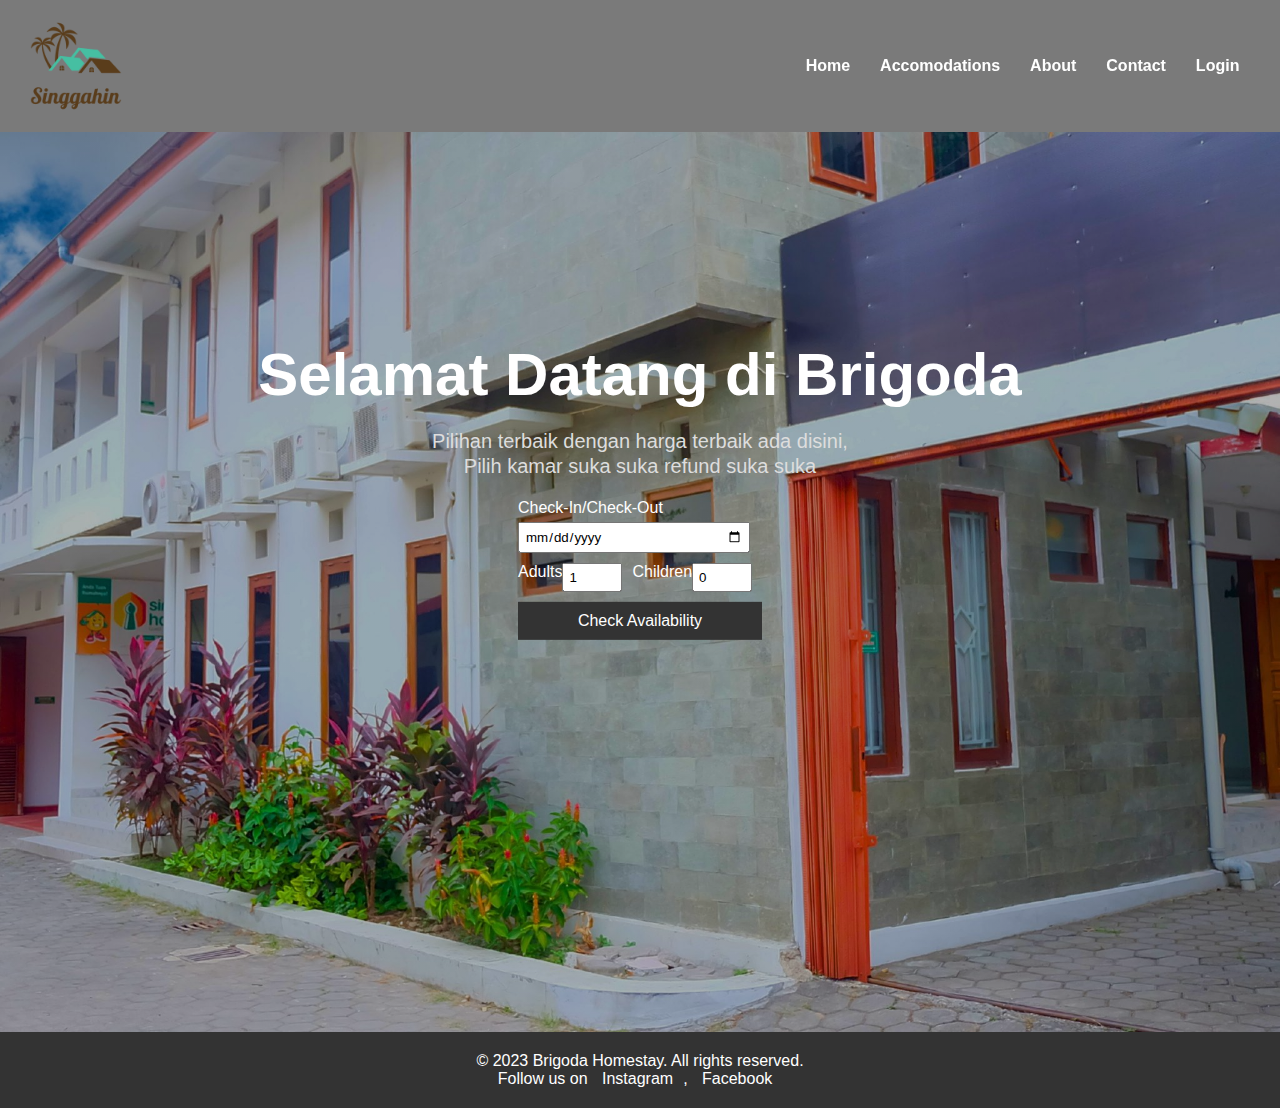
<file: index.html>
<!DOCTYPE html>
<html lang="en">
<head>
<!-- <<<<<<< HEAD -->
    <title>Homestay</title>
    <link rel="stylesheet" href="css/style.css">
</head>
<body>
    <div class="banner">
        <div class="navbar">
            <img src="singgah.png" class="logo">
            <ul>
                <li><a href="index.html">Home</a></li>
                <li><a href="accomodations.html">Accomodations</a></li>
                <li><a href="about.html">About</a></li>
                <li><a href="https://linktr.ee/s.homestayyk">Contact</a></li>
                <li><a href="login.html">Login</a></li>
            </ul>
        </div>

        <div class="content">
            <h1>Selamat Datang di Brigoda</h1>
            <p>Pilihan terbaik dengan harga terbaik ada disini,<br>Pilih kamar suka suka refund suka suka </p>

            <form>
                <label for="check-in">Check-In/Check-Out</label>
                <input type="date" id="check-in" name="check-in">
                <div class="guests">
                    <label for="adults">Adults</label>
                    <input type="number" id="adults" name="adults" value="1" min="1">
                    <label for="children">Children</label>
                    <input type="number" id="children" name="children" value="0" min="0">
                </div>
                <button type="submit">Check Availability</button>
            </form>
        </div>
    </div>

    <footer>
        <div class="footer-content">
            <p>© 2023 Brigoda Homestay. All rights reserved.</p>
            <p>Follow us on <a href="https://instagram.com">Instagram</a>, <a href="https://facebook.com">Facebook</a></p>
        </div>
    </footer>
</body>
</html>
</file>
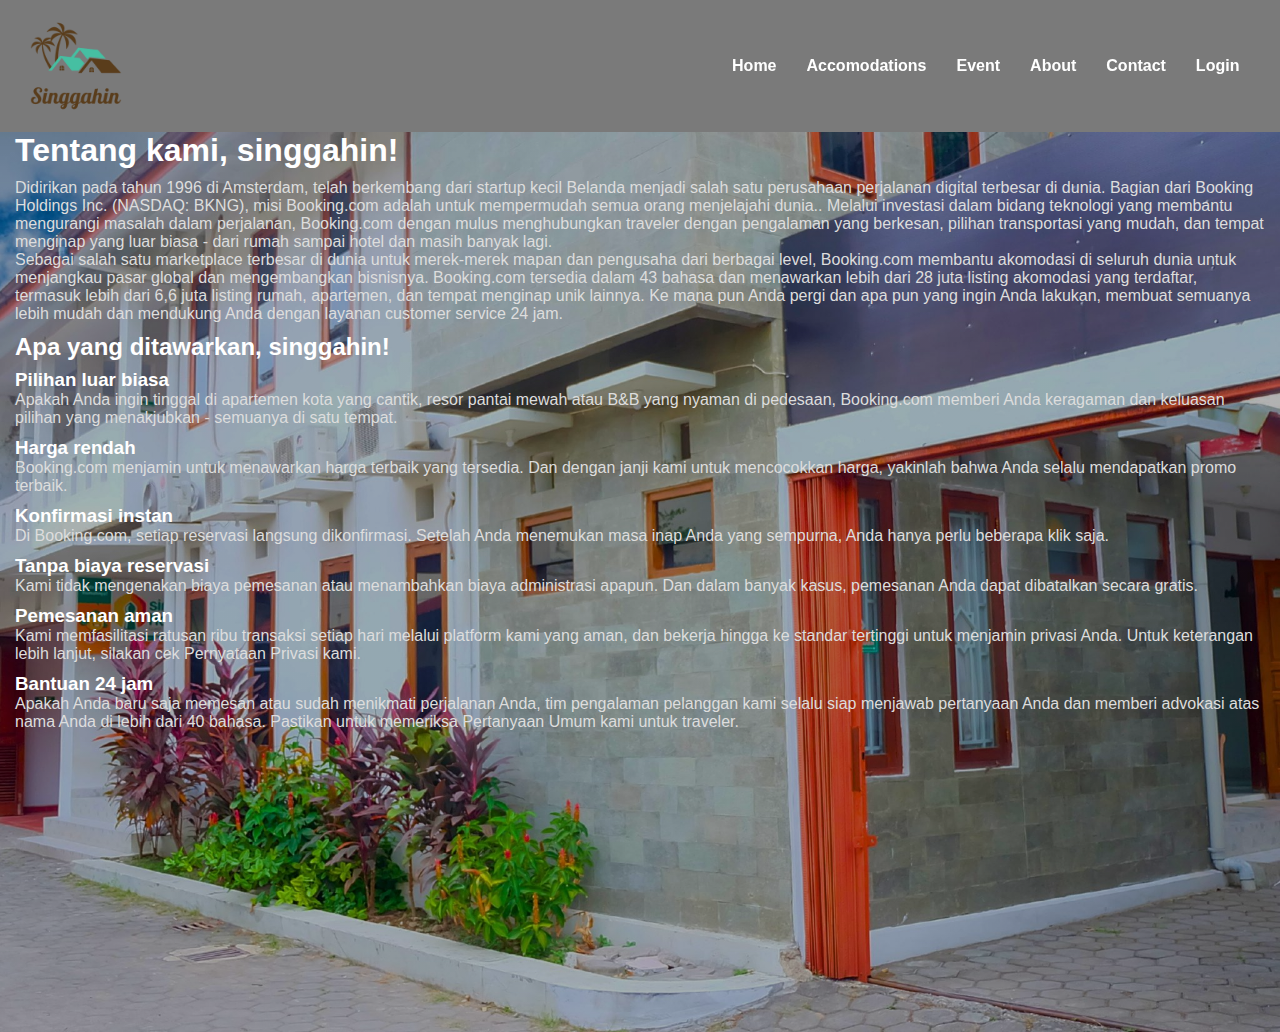
<file: about.html>
<!DOCTYPE html>
<html lang="en">
<head>
    <meta charset="UTF-8">
    <meta name="viewport" content="width=device-width, initial-scale=1.0">
    <link rel="stylesheet" href="css/style.css">
    <title>About</title>
</head>
<body>
    <div class="banner">
        <div class="navbar">
            <img src="singgah.png" class="logo">
            <ul>
                <li><a href="index.html">Home</a></li>
                <li><a href="accomodations.html">Accomodations</a></li>
                <li><a href="event.html">Event</a></li>
                <li><a href="about.html">About</a></li>
                <li><a href="https://linktr.ee/s.homestayyk">Contact</a></li>
                <li><a href="login.html">Login</a></li>
            </ul>
        </div>

        <div class="about">
            <div class="text">
            <h1>Tentang kami, singgahin!</h1>
            <p>Didirikan pada tahun 1996 di Amsterdam, telah berkembang dari startup kecil Belanda menjadi salah satu perusahaan perjalanan digital terbesar di dunia. Bagian dari Booking Holdings Inc. (NASDAQ: BKNG), misi Booking.com adalah untuk mempermudah semua orang menjelajahi dunia.. 
            Melalui investasi dalam bidang teknologi yang membantu mengurangi masalah dalam perjalanan, Booking.com dengan mulus menghubungkan traveler dengan pengalaman yang berkesan, pilihan transportasi yang mudah, dan tempat menginap yang luar biasa - dari rumah sampai hotel dan masih banyak lagi. 
            <br>Sebagai salah satu marketplace terbesar di dunia untuk merek-merek mapan dan pengusaha dari berbagai level, Booking.com membantu akomodasi di seluruh dunia untuk menjangkau pasar global dan mengembangkan bisnisnya.
            Booking.com tersedia dalam 43 bahasa dan menawarkan lebih dari 28 juta listing akomodasi yang terdaftar, termasuk lebih dari 6,6 juta listing rumah, apartemen, dan tempat menginap unik lainnya.
            Ke mana pun Anda pergi dan apa pun yang ingin Anda lakukan, membuat semuanya lebih mudah dan mendukung Anda dengan layanan customer service 24 jam.</p>

            <h2>Apa yang ditawarkan, singgahin!</h2>
            <h3>Pilihan luar biasa</h3>
            <p>Apakah Anda ingin tinggal di apartemen kota yang cantik, resor pantai mewah atau B&B yang nyaman di pedesaan, Booking.com memberi Anda keragaman dan keluasan pilihan yang menakjubkan - semuanya di satu tempat.</p>
        
            <h3>Harga rendah</h3>
            <p>Booking.com menjamin untuk menawarkan harga terbaik yang tersedia. Dan dengan janji kami untuk mencocokkan harga, yakinlah bahwa Anda selalu mendapatkan promo terbaik.</p>
        
            <h3>Konfirmasi instan</h3>
            <p>Di Booking.com, setiap reservasi langsung dikonfirmasi. Setelah Anda menemukan masa inap Anda yang sempurna, Anda hanya perlu beberapa klik saja.</p>
       
            <h3>Tanpa biaya reservasi</h3>
            <P>Kami tidak mengenakan biaya pemesanan atau menambahkan biaya administrasi apapun. Dan dalam banyak kasus, pemesanan Anda dapat dibatalkan secara gratis.</P>
        
            <h3>Pemesanan aman</h3>
            <p>Kami memfasilitasi ratusan ribu transaksi setiap hari melalui platform kami yang aman, dan bekerja hingga ke standar tertinggi untuk menjamin privasi Anda. Untuk keterangan lebih lanjut, silakan cek Pernyataan Privasi kami.</p>
        
            <h3>Bantuan 24 jam</h3>
            <p>Apakah Anda baru saja memesan atau sudah menikmati perjalanan Anda, tim pengalaman pelanggan kami selalu siap menjawab pertanyaan Anda dan memberi advokasi atas nama Anda di lebih dari 40 bahasa. Pastikan untuk memeriksa Pertanyaan Umum kami untuk traveler.</p>
        </div>   
    </div>   
</div>


    </div>
</body>
</html>
</file>
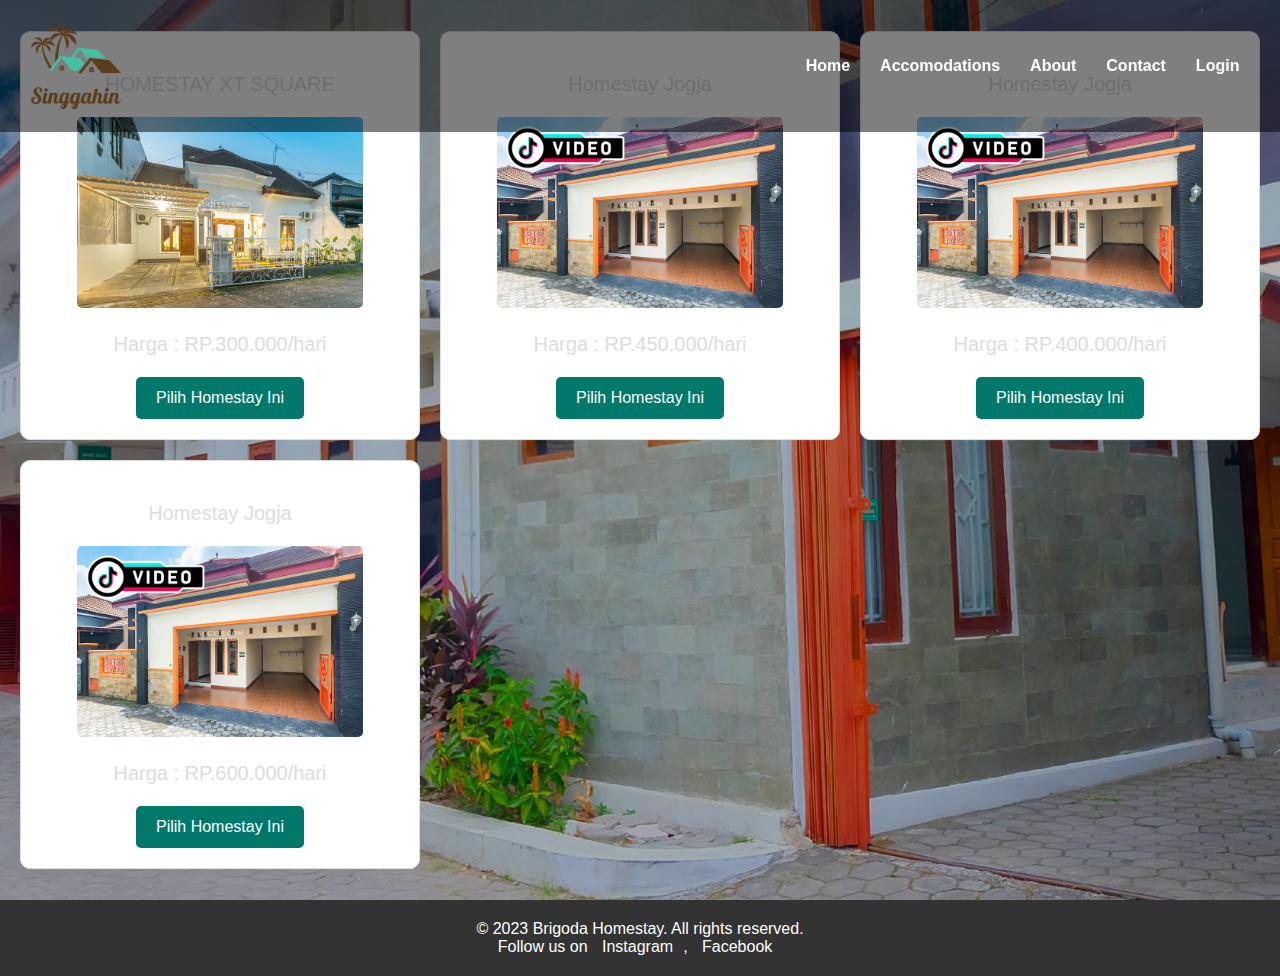
<file: accomodations.html>
<!DOCTYPE html>
<html lang="en">
<head>
    <meta charset="UTF-8">
    <meta name="viewport" content="width=device-width, ssinitial-scale=1.0">
    <title>Akomodasi</title>
    <link rel="stylesheet" href="css/akomodasi.css">
</head>
<body>
    <div class="banner">
        <div class="navbar">
            <img src="singgah.png" class="logo">
            <ul>
                <li><a href="index.html">Home</a></li>
                <li><a href="accomodations.html">Accomodations</a></li>
                <li><a href="about.html">About</a></li>
                <li><a href="https://linktr.ee/s.homestayyk">Contact</a></li>
                <li><a href="login.html">Login</a></li>
            </ul>
        </div>
        <div class="content">
            <div class="homestay-container">
                <div class="homestay-item">
                    <p>HOMESTAY XT SQUARE</p>
                    <img src="img/rumah1.jpg" alt="Homestay 1" class="homestay-image">
                    <p>Harga : <span class="harga">RP.300.000/hari</span></p>
                    <button onclick="pilihHomestay('Homestay 1')">Pilih Homestay Ini</button>
                </div>
                <div class="homestay-item">
                    <p>Homestay Jogja</p>
                    <img src="img/rumah2.jpg" alt="Homestay 2" class="homestay-image">
                    <p>Harga : <span class="harga">RP.450.000/hari</span></p>
                    <button onclick="pilihHomestay('Homestay 2')">Pilih Homestay Ini</button>
                </div>
                <div class="homestay-item">
                    <p>Homestay Jogja</p>
                    <img src="img/rumah2.jpg" alt="Homestay 3" class="homestay-image">
                    <p>Harga : <span class="harga">RP.400.000/hari</span></p>
                    <button onclick="pilihHomestay('Homestay 3')">Pilih Homestay Ini</button>
                </div>
                <div class="homestay-item">
                    <p>Homestay Jogja</p>
                    <img src="img/rumah2.jpg" alt="Homestay 4" class="homestay-image">
                    <p>Harga : <span class="harga">RP.600.000/hari</span></p>
                    <button onclick="pilihHomestay('Homestay 4')">Pilih Homestay Ini</button>
                </div>
            </div>
        </div>
    </div>
    <footer>
        <div class="footer-content">
            <p>© 2023 Brigoda Homestay. All rights reserved.</p>
            <p>Follow us on <a href="https://instagram.com">Instagram</a>, <a href="https://facebook.com">Facebook</a></p>
        </div>
    </footer>
    <script src="js/script.js"></script>
</body>
</html>
</file>
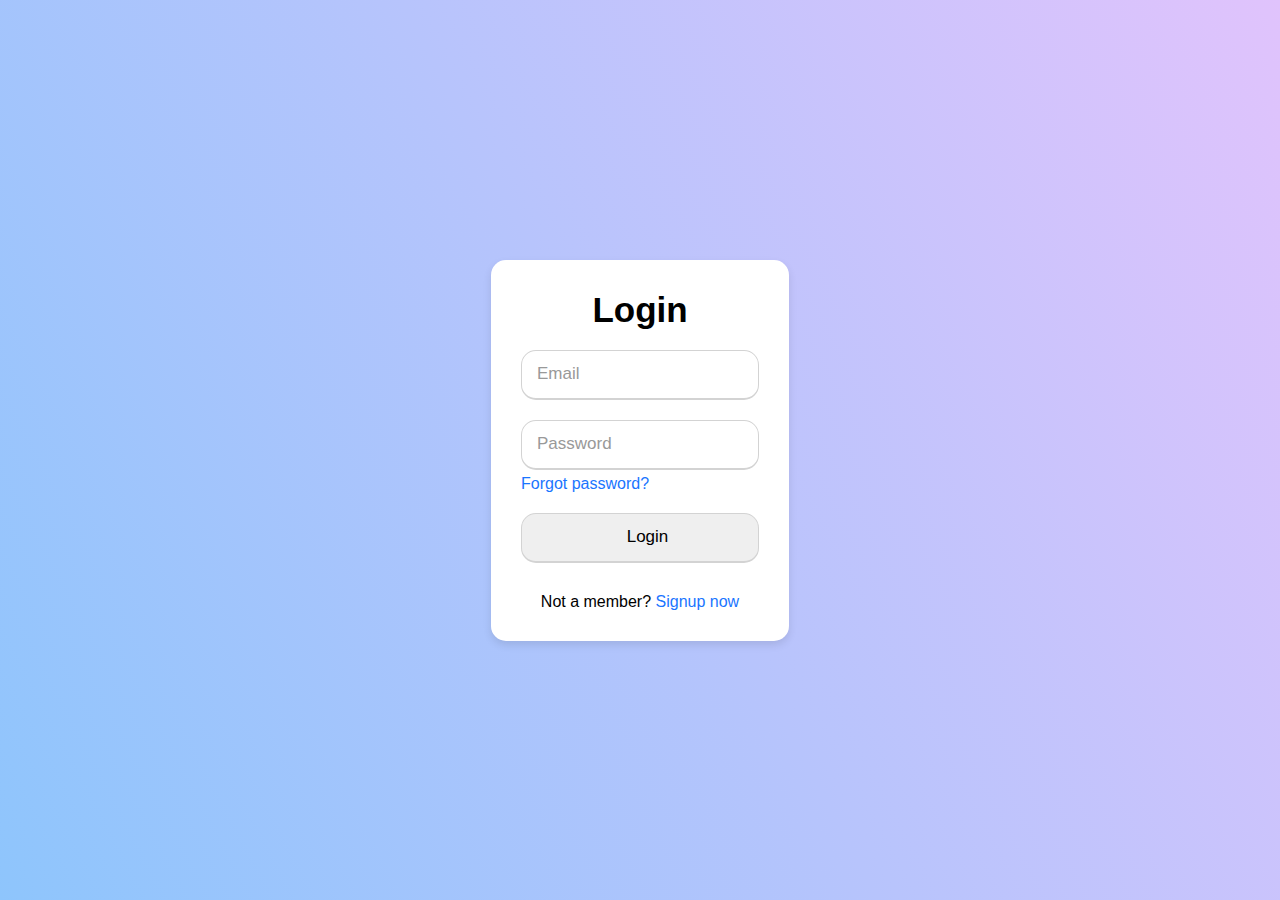
<file: login.html>
<!DOCTYPE html>
<html lang="en">
<head>
    <meta charset="UTF-8">
    <meta name="viewport" content="width=device-width, initial-scale=1.0">
    <title>Login and Signup Form</title>
    <link rel="stylesheet" href="css/login.css">
</head>
<body>
    <div class="wrapper">
        <div class="title-text">
            <div class="title login">Login</div>
        </div>
        <div class="form-container">
            <div class="form-inner">
                <form action="login.php" method="post" class="login">
                    <div class="field">
                        <input type="text" name="email" placeholder="Email" required>
                    </div>
                    <div class="field">
                        <input type="password" name="password" placeholder="Password" required>
                    </div>
                    <div class="pass-link">
                        <a href="#">Forgot password?</a>
                    </div>
                    <div class="field btn">
                        <div class="btn-layer"></div>
                        <input type="submit" value="Login">
                    </div>
                    <div class="signup-link">
                        Not a member? <a href="signup.html">Signup now</a>
                    </div>
                </form>
            </div>
        </div>
    </div>
    <script src="JavaScript/login.js"></script>
</body>
</html>
</file>
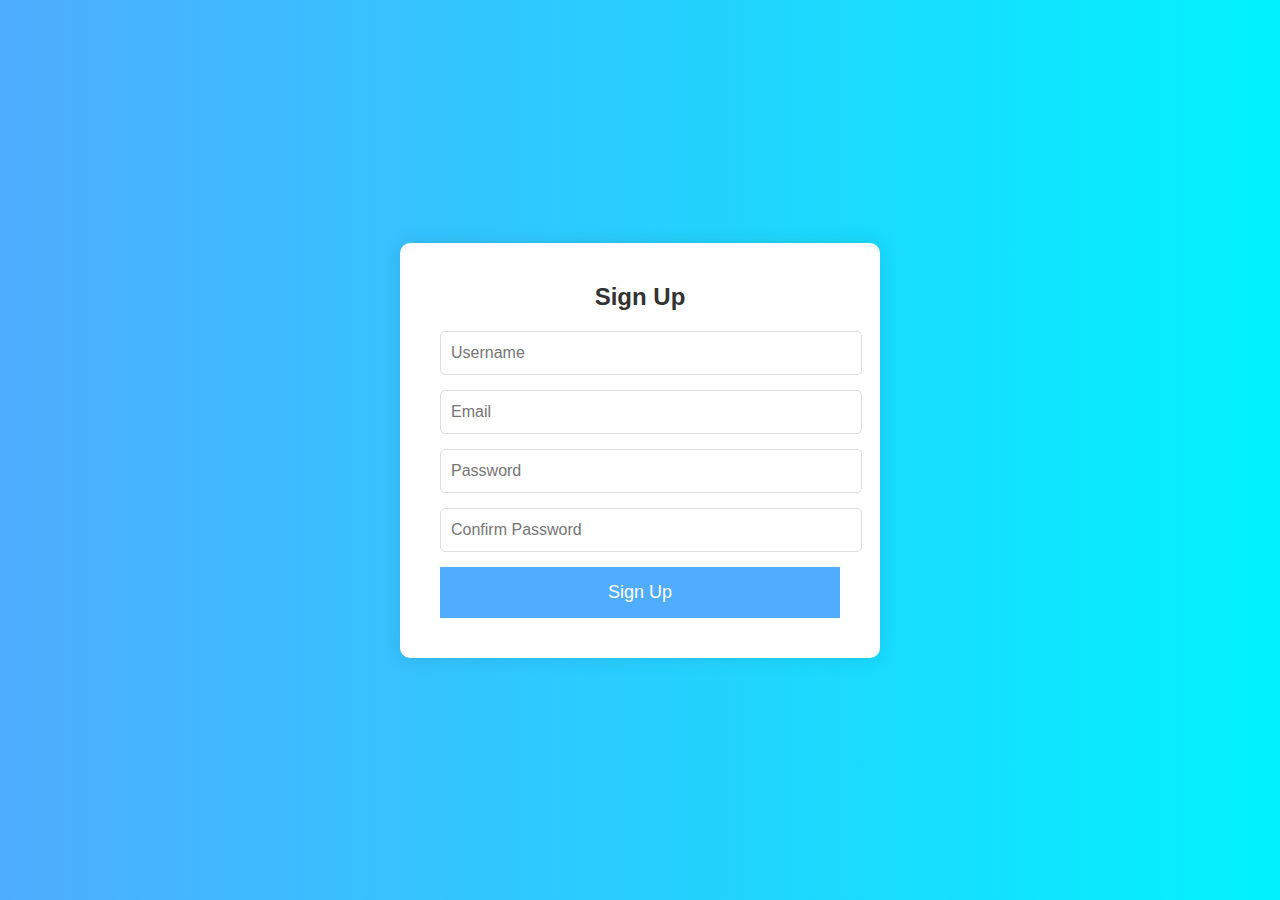
<file: signup.html>
<!DOCTYPE html>
<html lang="en">
<head>
    <meta charset="UTF-8">
    <meta name="viewport" content="width=device-width, initial-scale=1.0">
    <title>Signup Form</title>
    <link rel="stylesheet" href="css/signup.css">
</head>
<body>
    <div class="wrapper">
        <div class="title">Sign Up</div>
        <form>
            <div class="field">
                <input type="text" placeholder="Username" required>
            </div>
            <div class="field">
                <input type="email" placeholder="Email" required>
            </div>
            <div class="field">
                <input type="password" placeholder="Password" required>
            </div>
            <div class="field">
                <input type="password" placeholder="Confirm Password" required>
            </div>
            <div class="btn">
                <div class="btn-layer"></div>
                <input type="submit" value="Sign Up">
            </div>
        </form>
    </div>
</body>
</html>
</file>
<file: css/style.css>
* {
    margin: 0;
    padding: 0;
    font-family: 'Open Sans', sans-serif;
    box-sizing: border-box;
    scroll-behavior: smooth;
}
.logo{
    width: 100px;
    height: 100px;
}

body {
    background-color: #f4f4f4;
    color: #333;
}

.banner {
    background-image: linear-gradient(rgba(0,0,0,0.3),rgba(0,0,0,0.3)), url('background.jpg');
    background-size: cover;
    background-position: center;
    height: 100vh;
    width: 100vw;
    margin-top: 132px;
}

.navbar {
    background-color: rgba(0, 0, 0, 0.5); /* Mengatur transparansi */
    padding: 1rem 2%;
    display: flex;
    justify-content: space-between;
    align-items: center;
    position: fixed;
    width: 100%;
    top: 0;
    z-index: 1000;
}

.navbar ul {
    list-style: none;
    display: flex;
}

.navbar ul li a {
    color: #fff;
    padding: 10px 15px;
    font-weight: bold;
    text-decoration: none;
}

.navbar ul li a:hover {
    color: #00bfa5; /* Warna hover untuk link */
}

.navbar ul li:hover::after {
    content: '';
    display: block;
    height: 2px;
    background: #009688;
    width: 100%;
}
.content {
    width: 100%;
    position: absolute;
    top: 50%;
    transform: translateY(-50%);
    text-align: center;
    color: #fff;
}
.content h1 {
    font-size: 60px;
    margin-top: 80px;
    color: #fff;
}
.content p {
    margin: 20px auto;
    font-weight: 100;
    line-height: 25px;
    font-size: 20px;
    color: #ddd;
}

/* css untuk check in */
button {
    padding: 10px 20px;
    font-size: 1em;
    background: #005f5f;
    color: #ffffff;
    border: none;
    cursor: pointer;
}

button:hover {
    background: #004949;
}

section.booking {
    padding: 20px;
    background: #f8f8f8;
    text-align: center;
}

form {
    display: inline-block;
    text-align: left;
}

form label {
    display: block;
    margin-bottom: 5px;
}

form input {
    margin-bottom: 10px;
    padding: 5px;
    width: calc(100% - 12px);
}

form .guests {
    display: flex;
    justify-content: space-between;
}

form .guests label {
    flex: 1;
}

form .guests input {
    width: 60px;
    margin-right: 10px;
}

form button {
    width: 100%;
    padding: 10px;
    background: #333;
    color: white;
    border: none;
    cursor: pointer;
}

form button:hover {
    background: #555;
}

/* css for lo */
*{
    margin: 0;
    padding: 0;
    box-sizing: border-box;
    font-family: "poppins", sans-serif;
}
html.body{
    display: grid;
    height: 100%;
    width: 100%;
    place-items: content;
    background-color: linear-gradient(62deg, #8ec5fc 0%, #e0c3fc 100%);
}
::selection{
    background: #1a75ff;
    color: #fff;
}
.wrapper{
    overflow: hidden;
    max-width: 390px;
    background: #fff;
    padding: 30px;  
    border-radius: 15px;
    box-shadow: rgb(38, 57, 77) 8px 20px 30px -10px;
}
.wrapper .title-text{
    display: flex;
    width: 200%;
}
.wrapper .title{    
    width: 50%;
    font-size: 35px;
    font-weight: 600;
    text-align: center;
    transition: all 0.6s cubic-bezier(0.68, -0.55, 0.265, 1.55);
}
.wrapper .slide{
    position: relative;
    display: flex;
    height: 50px;
    width: 100px;
    overflow: hidden;
    margin: 30px 0 10px 0;
    justify-content: space-between;
    border: 1px solid lightgrey;
    border-radius: 15px;
}
.slide .slides{
    height: 100%;
    width: 100%;
    color: #fff;
    font-size: 18px;
    font-weight: 500;
    text-align: center;
    line-height: 48px;
    cursor: pointer;
    z-index: 1;
    transition: all 0.6s ease;
}
.slide label .signup{
    color: #000;
}
.slide .slide-tab{
    position: absolute;
    height: 1005;
    width: 50%;
    left: 0;
    z-index: 0;
    border-radius: 15px;
    background: -webkit-linear-gradient(left, #003366, #004080, #0059b3, #0073e6);
    transition: all 0.6s cubic-bezier(0.68, -0.265, 0.265, 1.55);
}
input[type="radio"]{
    display: none;
}

.wrapper .form-container{
    width: 100%;
    overflow: hidden;
}
.form-container .form-inner{
    display: flex;
    width: 200%;
}
.form-container .form-inner form{
    width: 50%;
    transition: all 0.6s cubic-bezier(0.68, -0.265, 0.265, 1.55);
}
.form-inner form .field{
    height: 50px;
    width: 100%;
    margin-top: 20px;
}
.form-inner form .field input{
    height: 100%;
    width: 100%;
    outline: none;
    border-bottom-width: 2px;
    font-size: 17px;
    transition: all 0.3s ease;
}
.form-inner form .field input:focus{
    border-color: #1a75ff;
}
.form-inner form .field input::placeholder{
    color: #999;
    transition: all 0.3s ease;
}
.form .field input:focus::placeholder{
    color: #1a75ff;
}
form .form-inner


/* <<<<<<< ABOUT */
.about {
    width: 80%;
    height: 100%;
    border-radius: 25px;
    margin-top: 45%; 
    margin-left: 165px;
}

.text {
    margin-top: 
}

.about p {
    padding-left: 15px;
    padding-right: 15px;
    padding-bottom: 10px;
    color: #ddd;
}

.about h1 {
    padding-left: 15px;
    padding-right: 15px;
    padding-bottom: 10px;
    color: #fff;
}

.about h2 {
    padding-left: 15px;
    padding-right: 15px;
    padding-bottom: 8px;
    color: #fff;
}

.about h3 {
    padding-left: 15px;
    padding-right: 15px;
    color: #fff;
}

.footer-hidden {
    opacity: 0;
    transition: opacity 0.5s;
}

footer{
    background-color: #333;
    color: #ffffff;
    text-align: center;
    padding: 20px 0;
    font-family: 'Arial', sans-serif;
}

footer a {
    color: #ffffff;
    text-decoration: none;
    margin: 0 10px;
    font-size: 16px;
}

footer a:hover {
    color: #dddddd;
}

footer .media {
    display: flex;
    justify-content: center;
    align-items: center;
}

footer .media i {
    margin-right: 8px;
}

.section {
    background-color: #ffffff;
    padding: 20px;
    margin: 20px auto;
    width: 80%;
    box-shadow: 0 4px 8px rgba(0,0,0,0.1);
    border-radius: 10px;
    color: #333;
}

.section h1 {
    color: #333;
    font-size: 24px;
    margin-bottom: 10px;
}

.section p {
    font-size: 16px;
    line-height: 1.6;
    color: #666;
}

.section ul {
    font-size: 16px;
    line-height: 1.6;
    color: #666;
    margin-left: 17px;
}

.section.about-us {
    background-color: #add8e6; /* Warna biru muda */
}

.section.offerings {
    background-color: #add8e6; /* Warna biru muda */
}

.section.team {
    background-color: #add8e6; /* Warna biru muda */
}

.harga {
    color: #ffffff; /* Mengubah warna teks menjadi putih */
    background-color: #f08080; /* Warna latar belakang merah muda terang */
    padding: 5px;
    border-radius: 5px;
}

.nota {
    color: #000;
    margin: auto;
    background-color: white;
    padding: 15px;
    border-radius: 30px;
    border: 1px solid #000;
    max-width: 400px; /* Ensuring it doesn't get too wide */
    text-align: center;
    box-shadow: 0 4px 10px rgba(0, 0, 0, 0.1); /* Optional for aesthetics */
}
.nota p{
    color: #000;
    font-weight: bold;
}
</file>
<file: css/akomodasi.css>
* {
    margin: 0;
    padding: 0;
    font-family: 'Open Sans', sans-serif;
    box-sizing: border-box;
    scroll-behavior: smooth;
}
.logo {
    width: 100px;
    height: 100px;
}

body {
    background-color: #f4f4f4;
    color: #333;
}

.banner {
    background-image: linear-gradient(rgba(0,0,0,0.3),rgba(0,0,0,0.3)), url('background.jpg');
    background-size: cover;
    background-position: center;
    height: 100vh;
    width: 100vw;
    position: relative;
}

.navbar {
    background-color: rgba(0, 0, 0, 0.5);
    padding: 1rem 2%;
    display: flex;
    justify-content: space-between;
    align-items: center;
    position: fixed;
    width: 100%;
    top: 0;
    z-index: 1000;
}

.navbar ul {
    list-style: none;
    display: flex;
}

.navbar ul li a {
    color: #fff;
    padding: 10px 15px;
    font-weight: bold;
    text-decoration: none;
}

.navbar ul li a:hover {
    color: #00bfa5;
}

.navbar ul li:hover::after {
    content: '';
    display: block;
    height: 2px;
    background: #009688;
    width: 100%;
}
.content {
    width: 100%;
    position: absolute;
    top: 50%;
    transform: translateY(-50%);
    text-align: center;
    color: #fff;
}
.content h1 {
    font-size: 60px;
    margin-top: 80px;
    color: #fff;
}
.content p {
    margin: 20px auto;
    font-weight: 100;
    line-height: 25px;
    font-size: 20px;
    color: #ddd;
}

/* css untuk check in */
button {
    padding: 10px 20px;
    font-size: 1em;
    background: #005f5f;
    color: #ffffff;
    border: none;
    cursor: pointer;
}

button:hover {
    background: #004949;
}

section.booking {
    padding: 20px;
    background: #f8f8f8;
    text-align: center;
}

.homestay-container {
    display: grid;
    grid-template-columns: repeat(auto-fill, minmax(300px, 1fr));
    gap: 20px;
    padding: 20px;
    font-family: 'Arial', sans-serif;
}

.homestay-item {
    background: #ffffff;
    border: 1px solid #e0e0e0;
    border-radius: 10px;
    padding: 20px;
    text-align: center;
    transition: transform 0.3s ease, box-shadow 0.3s ease;
}

.homestay-item:hover {
    transform: scale(1.03);
    box-shadow: 0 12px 24px rgba(0, 0, 0, 0.2);
}

.homestay-image {
    width: 80%;
    height: auto;
    border-radius: 5px;
}

button {
    background: #00796b;
    color: #ffffff;
    border: none;
    padding: 12px 20px;
    border-radius: 5px;
    transition: background-color 0.3s;
}

button:hover {
    background: #004d40;
}

.footer-hidden {
    opacity: 0;
    transition: opacity 0.5s;
}

footer{
    background-color: #333;
    color: #ffffff;
    text-align: center;
    padding: 20px 0;
    font-family: 'Arial', sans-serif;
}

footer a {
    color: #ffffff;
    text-decoration: none;
    margin: 0 10px;
    font-size: 16px;
}

footer a:hover {
    color: #dddddd;
}

footer .media {
    display: flex;
    justify-content: center;
    align-items: center;
}

footer .media i {
    margin-right: 8px;
}
input[type="submit"]:: {
    background-color: #00796b;
    color: #ffffff;
    border: none;
    padding: 12px 20px;
    border-radius: 5px;
    transition: background-color 0.3s;
}
</file>
<file: css/login.css>
* {
    margin: 0;
    padding: 0;
    box-sizing: border-box;
    font-family: "Poppins", sans-serif;
}
html, body {
    display: grid;
    height: 100%;
    width: 100%;
    place-items: center;
    background: linear-gradient(62deg, #8ec5fc 0%, #e0c3fc 100%);
}
::selection {
    background: #1a75ff;
    color: #fff;
}
.wrapper {
    overflow: hidden;
    max-width: 390px;
    background: #fff;
    padding: 30px;  
    border-radius: 15px;
    box-shadow: 0 4px 8px rgba(0,0,0,0.1);
    transition: transform 0.3s ease-in-out;
}
.wrapper:hover {
    transform: scale(1.03);
}
.wrapper .title-text {
    display: flex;
    justify-content: space-between;
    width: 200%;
    transition: all 0.6s cubic-bezier(0.68, -0.55, 0.265, 1.55);
}
.wrapper .title {
    width: 50%;
    font-size: 35px;
    font-weight: 600;
    text-align: center;
}
.wrapper .slide {
    position: relative;
    display: flex;
    height: 50px;
    width: 100%;
    overflow: hidden;
    margin: 30px 0 10px 0;
    justify-content: space-between;
    border: 1px solid lightgrey;
    border-radius: 15px;
}
.slide .slides {
    height: 100%;
    width: 100%;
    color: #fff;
    font-size: 18px;
    font-weight: 500;
    text-align: center;
    line-height: 48px;
    cursor: pointer;
    z-index: 1;
    transition: all 0.6s ease;
}
.slide label.signup {
    color: #000;
}
.slide label.signup {
    display: flex;
    align-items: center;
    justify-content: center;
    width: 50%;
}
.slide .slider-tab {
    position: absolute;
    height: 100%;
    width: 50%;
    left: 0;
    z-index: 0;
    border-radius: 15px;
    background: -webkit-linear-gradient(left, #003366, #004080, #0059b3, #0073e6);
    transition: all 0.6s cubic-bezier(0.68, -0.55, 0.265, 1.55);
}
input[type="radio"] {
    display: none;
}
#signup:checked ~ .slider-tab {
    left: 50%;
} 
#signup:checked ~ label.register {
    color: #000;
    cursor: default;
    user-select: none;
} 
.wrapper .form-container {
    width: 100%;
    overflow: hidden;
}
.form-container .form-inner {
    display: flex;
    width: 200%;
}
.form-container .form-inner form {
    width: 50%;
    transition: all 0.6s cubic-bezier(0.68, -0.265, 0.265, 1.55);
}
.form-inner form .field {
    height: 50px;
    width: 100%;
    margin-top: 20px;
}
.form-inner form .field input {
    height: 100%;
    width: 100%;
    outline: none;
    padding-left: 15px;
    border-radius: 15px;
    border: 1px solid lightgrey; 
    border-bottom-width: 2px;
    font-size: 17px;
    transition: all 0.3s ease;
}
.form-inner form .field input:focus {
    border-color: #1a75ff;
}
.form-inner form .field input::placeholder {
    color: #999;
    transition: all 0.3s ease;
}
.form .field input:focus::placeholder {
    color: #1a75ff;
}
.form-inner .pass-link {
    margin-top: 5px;
}
.form-inner .signup-link {
    margin-top: 30px;
    text-align: center;
}
.form-inner .pass-link a,
.form-inner .signup-link a {
    color: #1a75ff;
    text-decoration: none;
}
.form-inner .pass-link a:hover,
.form-inner .signup-link a:hover {
    text-decoration: underline;
}
.form .btn {
    height: 50px;
    width: 100%;
    border-radius: 15px;
    position: relative;
    overflow: hidden;
}
.form .btn .btn-layer {
    height: 100%;
    width: 100%;
    position: absolute;
    left: 100%;
    background: -webkit-linear-gradient(left, #003366, #004080, #0059b3, #0073e6);
    border-radius: 15px;
    transition: all 0.4s ease;
}
.form .btn:hover .btn-layer {
    left: 0;
}
.form .btn input[type="submit"] {
    height: 100%;
    width: 100%;
    z-index: 1;
    position: relative;
    background: linear-gradient(to right, #56ab2f, #a8e063);
    color: #fff;
    font-weight: 600;
    border: none;
    padding-left: 0;
    border-radius: 15px;
    font-size: 20px;
    cursor: pointer;
}
</file>
<file: css/signup.css>
body {
    display: flex;
    justify-content: center;
    align-items: center;
    height: 100vh;
    background: linear-gradient(to right, #4facfe, #00f2fe);
    font-family: 'Arial', sans-serif;
    margin: 0;
}

.wrapper {
    background: #fff;
    padding: 40px;
    border-radius: 10px;
    box-shadow: 0 0 20px rgba(0, 0, 0, 0.1);
    width: 400px;
    max-width: 100%;
    text-align: center;
}

.title {
    font-size: 24px;
    font-weight: bold;
    margin-bottom: 20px;
    color: #333;
}

.field {
    margin-bottom: 15px;
    position: relative;
}

.field input {
    width: 100%;
    padding: 12px 10px;
    border: 1px solid #ddd;
    border-radius: 5px;
    transition: border-color 0.3s;
    font-size: 16px;
}

.field input:focus {
    border-color: #4facfe;
    outline: none;
}

.btn {
    position: relative;
    overflow: hidden;
    width: 100%;
}

.btn-layer {
    background: #4facfe;
    position: absolute;
    height: 100%;
    width: 300%;
    top: 0;
    left: -100%;
    transition: left 0.3s;
    z-index: 1;
}

.btn:hover .btn-layer {
    left: 0;
}

.btn input {
    position: relative;
    background: none;
    color: #fff;
    border: none;
    padding: 15px;
    font-size: 18px;
    cursor: pointer;
    z-index: 2;
}

p.error {
    color: red;
    margin-bottom: 15px;
}
</file>
